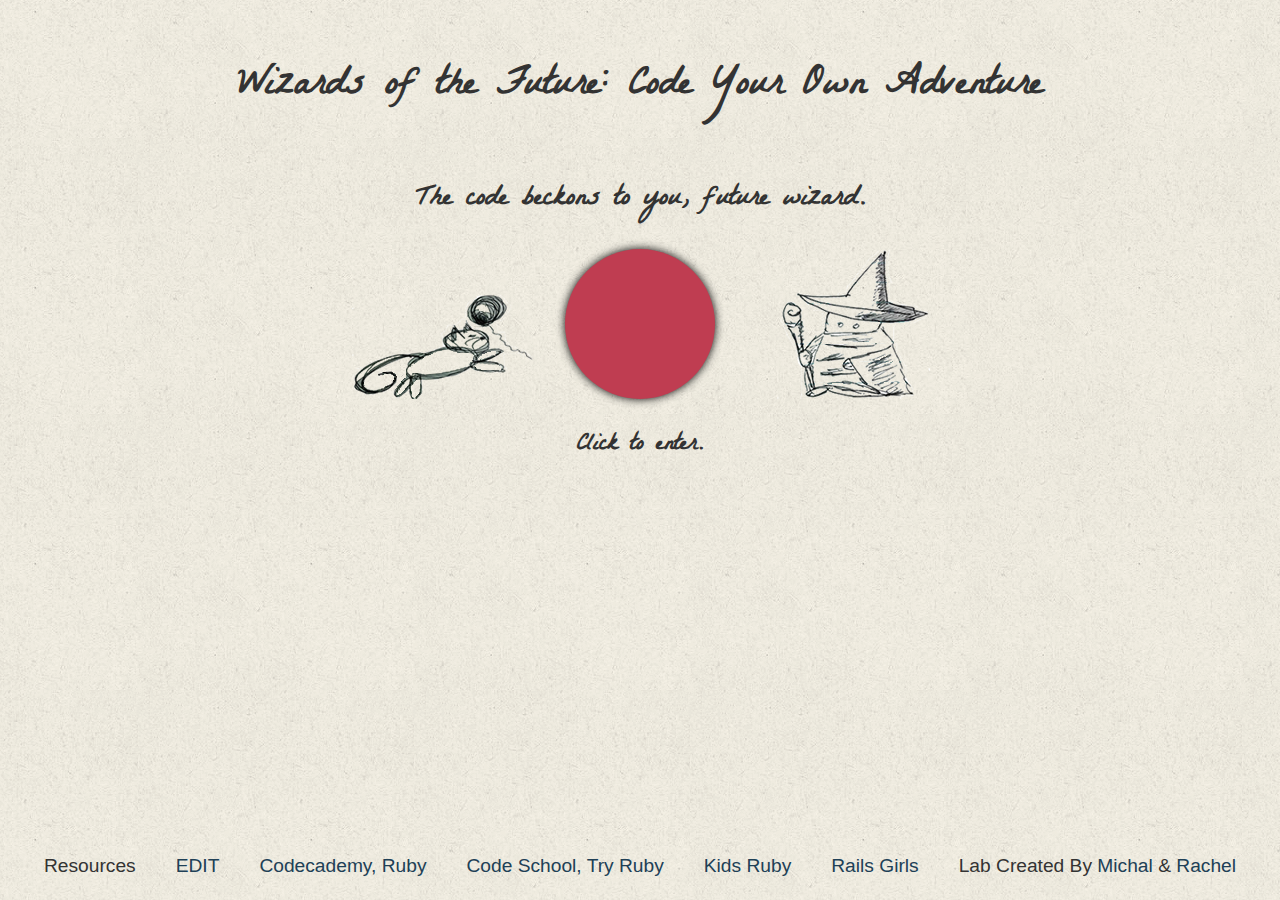
<file: index.html>
<!doctype html>
<html lang="en">
<head>
  <title>WOTF:CYOA | Start</title>
  <meta charset="utf-8">
  <meta http-equiv="X-UA-Compatible" content="IE=edge,chrome=1">
  <meta name="description" content="Wizards of the Future: Code Your Own Adventure">
  <meta name="viewport" content="width=device-width,initial-scale=1,maximum-scale=1">
  <link href='http://fonts.googleapis.com/css?family=La+Belle+Aurore' rel='stylesheet' type='text/css'>
  <style>
  * {
  }
  html, body {
    height: 100%;
  }
  html, body, .container, .main {
    margin: 0;
    padding: 0;
  }
  body {
    font-family: 'La Belle Aurore', cursive;
    color: #333;
    background-image: url('images/background.png');
  }
  .container {
    min-height: 100%;
  }
  .main {
    overflow: auto;
    padding-bottom: 55px;
  }
  a.button {
    width: 150px;
    height: 150px;
    border-radius: 100%;
    background-color: #bf3d51;
    margin: 20px auto 20px;
    display: block;
    box-shadow: 0px 0px 10px #000;
    vertical-align: bottom;
  }
  a:hover.button {
    background-color: #c94d5b;
    box-shadow: 0px 0px 6px #000;
    -webkit-transform: translateX(1px) translateY(1px);
  }
  a:active.button {
    box-shadow: 0px 0px 2px #000;
    -webkit-transform: translateX(5px) translateY(5px);
  }
  h1 {
    margin: 50px;
    font-size: 2.5em;
  }
  h2 {
    font-size: 1.75em;
  }
  h3 {
    font-size: 1.5em;
  }
  h1, h2, h3 {
    text-align: center;
  }
  footer {
    position: relative;
    height: 55px;
    margin-top: -55px;
    width: 100%;
    clear: both;
    text-align: center;
  }
  footer ul {
    list-style: none;
    margin: 0;
    padding: 0;
    display: inline-block;
  }
  footer ul li {
    font-family: "Helvetica Neue", Helvetica, Arial, sans-serif;
    font-size: 1.2em;
    float: left;
    padding: 10px 20px 10px;
  }
  footer ul li a {
    text-decoration: none;
    color: #204056;
  }
  footer ul li a:hover {
    color: #bf3d51;
  }
  .center {
    text-align: center;
  }
  .wizard {
    background-image: url('images/kitty-mage.png');
    background-repeat: no-repeat;
    background-position: center center;
    height: 150px;
  }
  @media all and (max-width: 1221px) {
    .main {
      padding-bottom: 110px;
    }
    footer {
      height: 98px;
      margin-top: -98px;
    }
  }
  @media all and (max-width: 656px) {
    .main {
      padding-bottom: 165px;
    }
    footer {
      height: 141px;
      margin-top: -141px;
    }
  }
  @media all and (max-width: 436px) {
    body, html, .container, .main {
      height: auto;
    }
    .container {
      min-height: 0;
    }
    .main {
      padding-bottom: 0;
    }
    footer {
      height: auto;
      margin-top: 20px;
    }
    footer ul li {
      float: none;
    }
  }
  </style>
</head>
<body>
  <div class="container">
    <div class="main">
      <h1>Wizards of the Future: Code Your Own Adventure</h1>
      <h2>The code beckons to you, future wizard.</h2>
      <div class="wizard"><a href="/sandbox" class="button"></a></div>
      <h3>Click to enter.</h3>
    </div>
  </div>
  <footer>
    <ul>
      <li>Resources</li>
      <li><a href="http://www.edit.illinoisstate.edu/">EDIT</a></li>
      <li><a href="http://www.codecademy.com/en/tracks/ruby">Codecademy, Ruby</a></li>
      <li><a href="http://tryruby.org/levels/1/challenges/0">Code School, Try Ruby</a></li>
      <li><a href="http://kidsruby.com/">Kids Ruby</a></li>
      <li><a href="http://railsgirls.com/">Rails Girls</a></li>
      <li>Lab Created By <a href="mailto:michal.garbacz.m67d@statefarm.com">Michal</a> &amp; <a href="mailto:rachel.schifano.rb39@statefarm.com">Rachel</a></li>
    </ul>
  </footer>
</body>
</html>
</file>
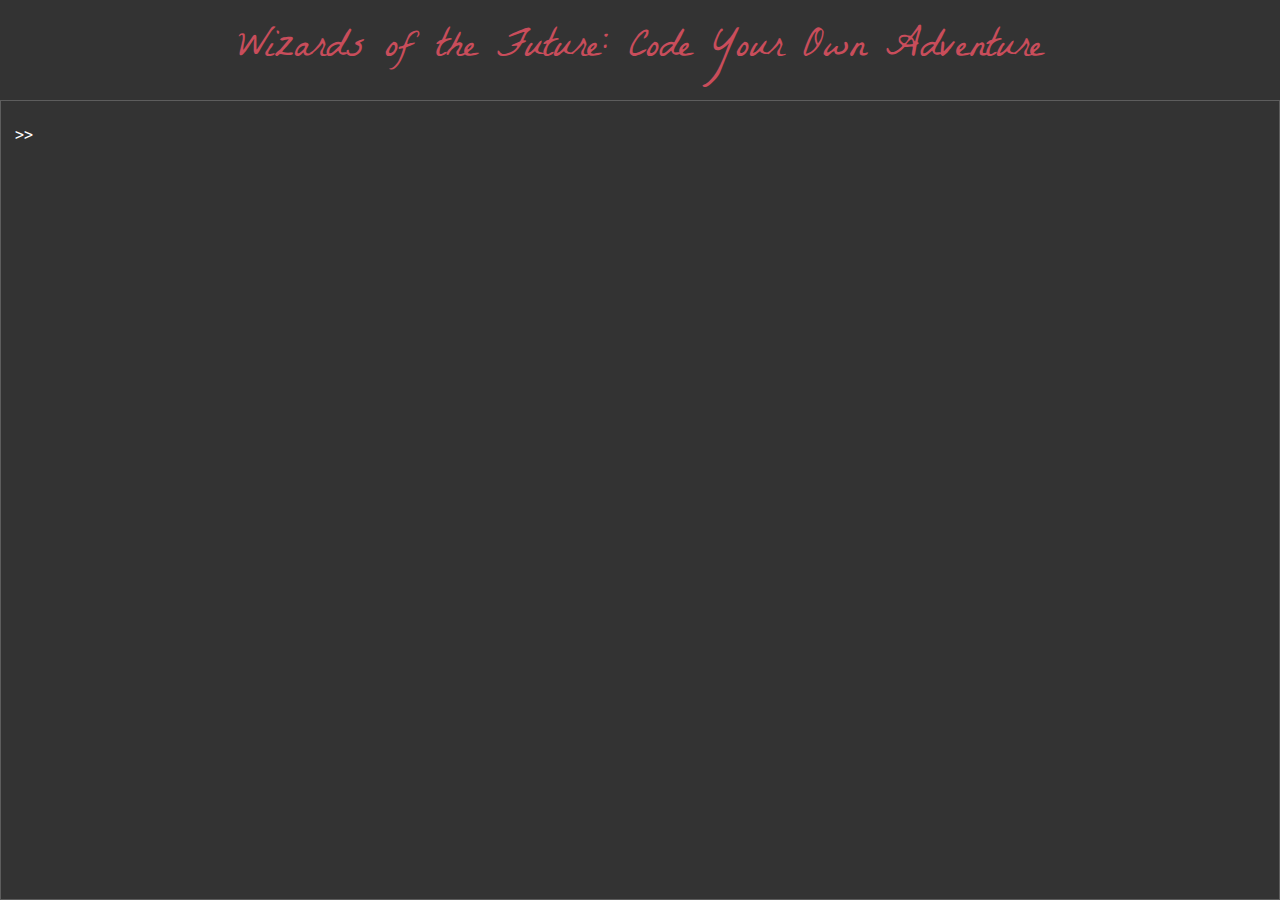
<file: share/index.html>
<!doctype html>
<html lang="en">
<head>
  <title>WOTF:CYOA | Share</title>
  <meta charset="utf-8">
  <meta http-equiv="X-UA-Compatible" content="IE=edge,chrome=1">
  <meta name="description" content="Wizards of the Future: Code Your Own Adventure">
  <meta name="viewport" content="width=device-width,initial-scale=1,maximum-scale=1">
  <link href='http://fonts.googleapis.com/css?family=La+Belle+Aurore' rel='stylesheet' type='text/css'>
  <link rel="stylesheet" href="/ss/app.css">
</head>
<body>
  <div class="container">
    <a class="link-brand" href="/">
      <h1 id="title">Wizards of the Future: Code Your Own Adventure</h1>
    </a>
    <div id="share">
      <div id="terminal-content">
        <div id="terminal-outputs"></div>
        <input id="terminal-input" type="text" autofocus>
        <span id="terminal-prompt">&gt;&gt; </span>
      </div>
    </div>
  </div>
  <script src="//cdn.socket.io/socket.io-1.0.0.js"></script>
  <script>
  var addToTerminal = function(value, type) {
      var classes = 'outputs outputs-' + type;
      value = value.replace(/&/g, '&amp;')
                   .replace(/>/g, '&gt;')
                   .replace(/</g, '&lt;')
                   .replace(/"/g, '&quot;')
                   .replace(/'/g, '&apos;')
                   .replace(/\n/g, '<br>');
      terminalOutputs.innerHTML += '<p class="' + classes + '">' + value + '</p>';
      terminalInput.scrollIntoView();
  };

  var handleterminalInput = function(event) {
      var key = event.which || event.keyCode;
      if (key == 13) {
          event.preventDefault();
          socket.emit('terminalInput', { input: terminalInput.value });
          addToTerminal(terminalInput.value, 'input');
          terminalInput.value = '';
      }
  };

  // Set socket URL based on environment
  var socketURL = 'http://wotf-cyoa.herokuapp.com:80/share';
  if (window.location.origin === 'http://localhost:3333')
      socketURL = 'http://localhost:8888/share';

  var socket = io(socketURL),
      terminal = document.getElementById('share'),
      terminalOutputs = document.getElementById('terminal-outputs'),
      terminalInput = document.getElementById('terminal-input');

  terminal.addEventListener('click', function(e) { terminalInput.focus() }, false);

  socket.on('connect', function() {
      addToTerminal('Server connected.', 'status');
      terminalInput.addEventListener('keypress', handleterminalInput, false);
  });

  socket.on('disconnect', function() {
      addToTerminal('Server disconnected.', 'error');
      terminalInput.removeEventListener('keypress', handleterminalInput, false);
  });

  socket.on('terminalOutput', function(data) {
      addToTerminal(data.output, 'output');
  });

  socket.on('terminalError', function(data) {
      addToTerminal(data.output, 'error');
  });

  socket.on('buildStatus', function(data) {
      addToTerminal(data.output, 'status');
  });

  socket.on('clearUserid', function() {
      localStorage.setItem('userid', '');
      socket.emit('clearUseridDone', localStorage.getItem('userid'));
  });

  </script>
</body>
</html>
</file>
<file: ss/app.css>
/*
 * Eric Meyer's Reset CSS v2.0 (http://meyerweb.com/eric/tools/css/reset/)
 * http://cssreset.com
 */
html, body, div, span, applet, object, iframe,
h1, h2, h3, h4, h5, h6, p, blockquote, pre,
a, abbr, acronym, address, big, cite, code,
del, dfn, em, img, ins, kbd, q, s, samp,
small, strike, strong, sub, sup, tt, var,
b, u, i, center,
dl, dt, dd, ol, ul, li,
fieldset, form, label, legend,
table, caption, tbody, tfoot, thead, tr, th, td,
article, aside, canvas, details, embed,
figure, figcaption, footer, header, hgroup,
menu, nav, output, ruby, section, summary,
time, mark, audio, video {
  margin: 0;
  padding: 0;
  border: 0;
  font-size: 100%;
  font: inherit;
  vertical-align: baseline; }

/* HTML5 display-role reset for older browsers */
article, aside, details, figcaption, figure,
footer, header, hgroup, menu, nav, section {
  display: block; }

body {
  line-height: 1; }

ol, ul {
  list-style: none; }

blockquote, q {
  quotes: none; }

blockquote:before,
blockquote:after,
q:before,
q:after {
  content: "";
  content: none; }

table {
  border-collapse: collapse;
  border-spacing: 0; }

body {
  font-family: "Helvetica Neue", Helvetica, Arial, sans-serif;
  font-size: 16px;
  color: white;
  background-color: #333333;
  overflow: hidden; }

*,
*:before,
*:after {
  box-sizing: border-box; }

#container {
  overflow: hidden; }

#title {
  font-family: "La Belle Aurore", cursive;
  font-size: 2.5em;
  text-align: center;
  line-height: 100px;
  color: #c94d5b; }

h1.label {
  font-family: "Monaco", "Menlo", "Ubuntu Mono", "Consolas", "source-code-pro", monospace;
  font-size: 16px;
  text-align: center;
  line-height: 40px; }

a.link-brand {
  text-decoration: none; }

button {
  display: inline-block;
  margin-bottom: 0;
  font-size: 14px;
  font-weight: 400;
  line-height: 1.4;
  text-align: center;
  white-space: nowrap;
  vertical-align: middle;
  cursor: pointer;
  -webkit-user-select: none;
  -moz-user-select: none;
  -ms-user-select: none;
  user-select: none;
  background-image: none;
  border: 1px solid transparent;
  border-radius: 4px;
  color: #333333;
  background-color: white;
  border-color: #5d5d5d; }

.nav-back {
  position: absolute;
  top: 0;
  left: 0;
  padding: 8px 12px;
  height: 35px; }

.nav-back a {
  color: white;
  text-decoration: none;
  line-height: 20px;
  height: 100%;
  display: block;
  vertical-align: top; }
  .nav-back a:hover, .nav-back a:active {
    color: #e6e6e6;
    text-decoration: underline; }

span.back-arrow {
  font-size: 200%;
  line-height: 15px;
  height: 100%;
  display: inline-block;
  vertical-align: top; }

#message-banner {
  text-align: center; }

#message-banner span {
  display: block;
  width: 100%; }

span.success,
span.warning,
span.info,
span.danger {
  padding: 16px;
  border: 1px solid transparent; }

span.success {
  color: #468847;
  background-color: #dff0d8;
  border-color: #d6e9c6; }

span.warning {
  color: #c09853;
  background-color: #fcf8e3;
  border-color: #fbeed5; }

span.info {
  color: #31708f;
  background-color: #d9edf7;
  border-color: #bce8f1; }

span.danger {
  color: #a94442;
  background-color: #f2dede;
  border-color: #ebccd1; }

#terminal {
  position: absolute;
  left: 0;
  right: 62%;
  top: 100px;
  bottom: 160px;
  border-top: 2px solid #5d5d5d;
  border-left: 2px solid #5d5d5d;
  border-right: 1px solid #5d5d5d;
  font-family: "Monaco", "Menlo", "Ubuntu Mono", "Consolas", "source-code-pro", monospace;
  font-size: 15px; }

#terminal h1 {
  border-bottom: 1px solid #5d5d5d; }

#terminal-content {
  padding: 8px 14px;
  position: absolute;
  top: 41px;
  bottom: 0;
  left: 0;
  right: 0;
  overflow-y: auto; }

#terminal-input {
  width: 100%;
  margin: 0;
  padding: 6px 0 6px 27px;
  color: white;
  font-family: "Monaco", "Menlo", "Ubuntu Mono", "Consolas", "source-code-pro", monospace;
  font-size: 100%;
  line-height: 1.4;
  background-color: #333333;
  border: none; }

#terminal-input:focus,
#terminal-input:active {
  outline: none; }

#terminal-prompt {
  padding: 0;
  display: block;
  margin-top: -24px;
  font-size: 100%; }

#terminal .outputs {
  padding: 6px 0;
  font-size: 100%;
  line-height: 1.4; }

#terminal .outputs-status {
  color: #77e07a; }

#terminal .outputs-input {
  color: #7a77e0; }

#terminal .outputs-input:before {
  content: ">> ";
  width: 27px;
  display: inline-block; }

#terminal .outputs-output {
  color: #e6db74; }

#terminal .outputs-error {
  color: #e07a77; }

#help {
  position: absolute;
  bottom: 0;
  left: 0;
  right: 62%;
  height: 160px;
  border-right: 1px solid #5d5d5d;
  border-left: 2px solid #5d5d5d;
  border-bottom: 2px solid #5d5d5d; }

#help img,
#help ul {
  padding: 8px 14px;
  float: left; }

#help img {
  width: 165px;
  height: auto; }

#help ul {
  padding: 10px 12px 10px 12px;
  width: 310px; }

#help li {
  padding: 4px 0;
  line-height: 1.4; }

#help button {
  padding: 2px 5px;
  margin: 0 5px;
  margin-bottom: 1px;
  font-size: 12px; }

#help span.code {
  color: #c94d5b;
  padding: 0 5px; }

#source {
  position: absolute;
  left: 38%;
  right: 0;
  top: 100px;
  bottom: 0;
  border-top: 2px solid #5d5d5d;
  border-left: 1px solid #5d5d5d;
  border-right: 2px solid #5d5d5d;
  border-bottom: 2px solid #5d5d5d; }

#source .source-file-content {
  background: #333333;
  position: absolute;
  top: 40px;
  left: 0;
  right: 0;
  bottom: 0;
  border-top: 1px solid #5d5d5d; }

#source-actions {
  float: right;
  margin-top: -37px;
  margin-right: 12px; }

#source-actions button {
  padding: 5px 12px; }

#source-actions button:hover {
  color: #333333;
  background-color: #d9d9d9;
  border-color: #373737; }

#game-rb-editor {
  font-size: 15px; }

#share {
  position: absolute;
  top: 100px;
  left: 0;
  right: 0;
  bottom: 0;
  border: 1px solid #5d5d5d;
  font-family: "Monaco", "Menlo", "Ubuntu Mono", "Consolas", "source-code-pro", monospace;
  font-size: 15px; }

#share #terminal-content {
  top: 10px; }

#share .outputs {
  padding: 6px 0;
  font-size: 100%;
  line-height: 1.4; }

#share .outputs-status {
  color: #77e07a; }

#share .outputs-input {
  color: #7a77e0; }

#share .outputs-input:before {
  content: ">> ";
  width: 27px;
  display: inline-block; }

#share .outputs-output {
  color: #e6db74; }

#share .outputs-error {
  color: #e07a77; }

@media all and (max-width: 1260px) {
  #help {
    height: 130px; }

  #terminal {
    bottom: 130px; }

  #help img {
    width: 140px; }

  #help ul {
    width: 220px;
    font-size: 12px;
    padding: 5px 6px; } }
@media all and (max-width: 960px) {
  html,
  body {
    overflow-x: auto;
    width: 960px; }

  #terminal,
  #help {
    width: 365px; }

  #source {
    width: 595px;
    left: 365px; } }


/*# sourceMappingURL=app.css.map*/
</file>
